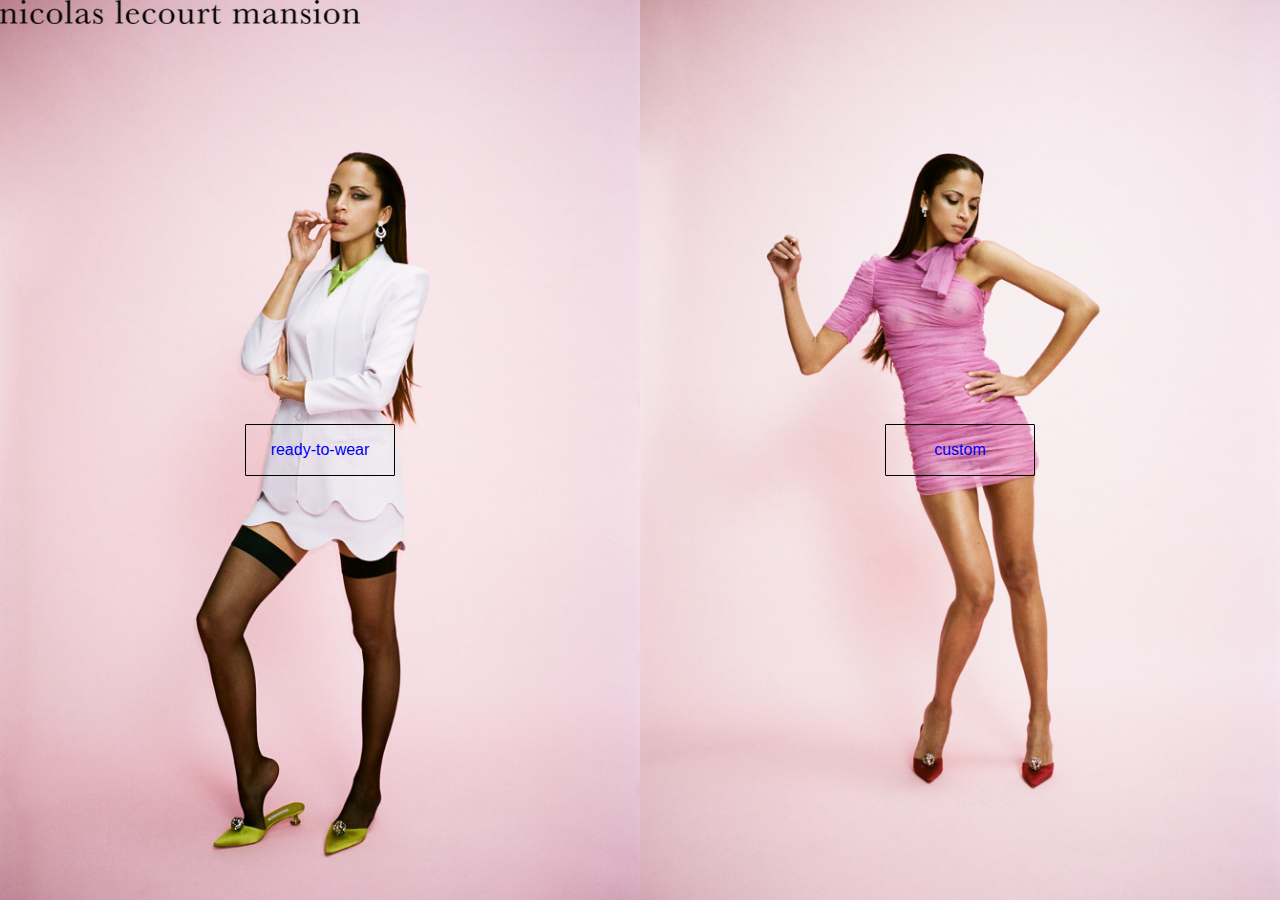
<file: index.html>
<!DOCTYPE html>
<html lang="en">
<head>
    <meta charset="UTF-8">
    <meta name="viewport" content="width=device-width, initial-scale=1.0">
    <title>nicolas lecourt mansion</title>
        <link rel="stylesheet" href="src/style.css">
        <link rel="stylesheet" href="src/menubar.css">
</head>
<body>
            <img class="logo-image" src="img/logo-NLM---copie.png" alt="logo">
<section>
    <div class="column">
        <div class="contentContainer">
            <a class="button" href="https://www.nicolaslecourtmansion.com/">ready-to-wear</a>
        </div>
    </div>

    <div class="column">
        <div class="contentContainer">
            <a class="button" href="eshop.html">custom</a>
        </div>
    </div>
</section>
</body>
</html>
</file>
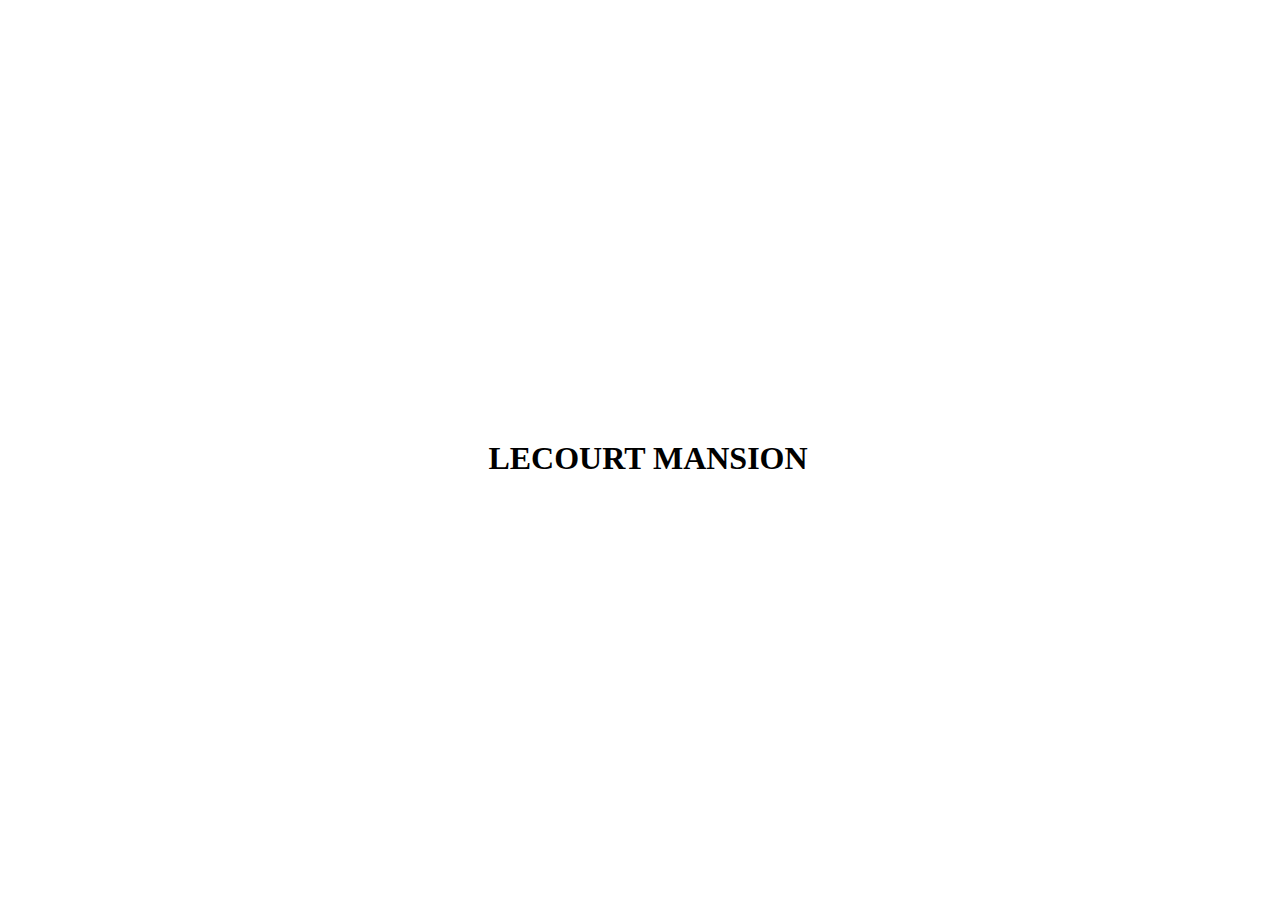
<file: shopify.html>
<!DOCTYPE html>
<html lang="en">
<head>
    <meta charset="UTF-8">
    <meta http-equiv="X-UA-Compatible" content="IE=edge">
    <meta name="viewport" content="width=device-width, initial-scale=1.0">
    <title>Document</title>
</head>
<body>
    
<div style="width: 100%;   display: flex;
  justify-content: center;
  align-items: center;
  width: 100vw;
  height: 100vh;
  background-size: cover;
  background-position: center; 
  background-image: url(https://la-couture.com/wp-content/gallery/nicolas-lecourtmansion-printempsete-2020/Nicolas-Lecourt-Mansion-Printemps-Et%C3%A9-2020-7.jpg);">
<h1>LECOURT MANSION</h1>
</div>


</body>
</html>
</file>
<file: src/style.css>
html,
body {
  width: 100%;
  height: 100%;
  margin: 0;
  font-family: Helvetica;
}

section {
  display: flex;
  width: 100vw;
  height: 100vh;
  min-width: 2000px;
}

* {
  box-sizing: border-box;
}
img {
  width: 360px;
}
div.column {
  display: flex;
  justify-content: center;
  align-items: center;
  width: 50vw;
  height: 100%;
  background-size: cover;
  background-position: center;
}

div.column:first-child {
  background-image: url(../img/nicola_6.jpg);
}

div.column:last-child {
  background-image: url(../img/nicola_7.jpg);
}

a.button {
  display: block;
  width: 150px;
  line-height: 50px;
  text-align: center;
  border: 1px solid black;
  background-color: transparent;
  text-decoration: none;
  border-radius: 1px;
}

.logo-image {
  position: fixed;
  top: 0;
}

a:visited {
  color: #000;
}

a:active {
  color: #212121;
}
</file>
<file: src/menubar.css>
menu {
  position: fixed;
  top: 0;
  left: 0;
  width: 100%;
  background: #ffffff;
  box-shadow: 0px 2px 4px rgba(0, 0, 0, 0.05);
  z-index: 1;
}

menu div {
  display: flex;
  justify-content: space-between;
  align-items: center;
  width: 100%;
  max-width: 1920px;
  height: 50px;
  margin: 0 auto;
  padding: 0 40px;
}

menu a {
  font-family: "PT Sans Caption", sans-serif;
  font-size: 14px;
  line-height: 18px;
  color: rgba(0, 0, 0, 0.2);
  text-decoration: none;
  transition: all 0.3s ease;
}

menu a.current {
  color: rgba(0, 0, 0, 0.4);
}

menu a:first-child {
  width: 180px;
  height: 16px;
  background-image: url(../img/logo-NLM---copie.png);
}

menu a:hover {
  color: rgba(0, 0, 0, 0.6);
}
menu a.current:hover {
  color: rgba(0, 0, 0, 0.8);
}

@media (max-width: 1440px) {
  menu div {
    padding: 0 20px;
  }
}

@media (max-width: 1194px) {
  menu a {
    font-size: 12px;
    line-height: 16px;
  }

  menu a:first-child {
    width: 150px;
    height: 14px;
    background-size: 150px 14px;
  }
}
</file>
